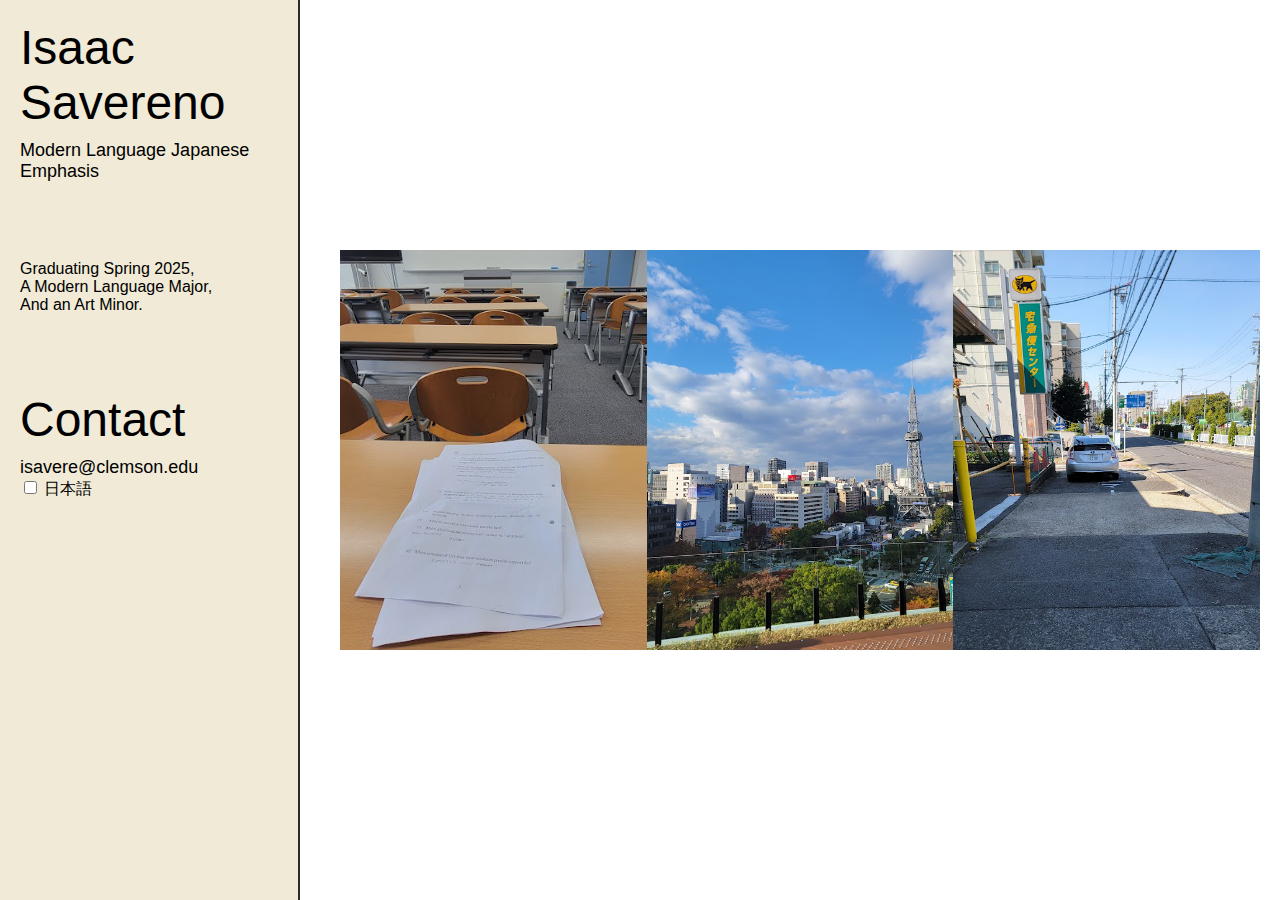
<file: language/homepage.html>
<!DOCTYPE html>
<html lang="en">
<head>
    <meta charset="UTF-8">
    <meta name="viewport" content="width=device-width, initial-scale=1.0">
    <title>Stationary Sidebar</title>
<link href="css side bar.css" rel="stylesheet" type="text/css">
<link href="imagehover.css" rel="stylesheet" type="text/css">
</head>
<body>
    <div class="sidebar">
        <div id="content-container">
            <div class="name">Isaac Savereno</div>
            <div class="subheading">Modern Language Japanese Emphasis</div>

            <div class="section">
                Graduating Spring 2025,<br>
                A Modern Language Major,<br>
                And an Art Minor.
            </div>

            <div class="contact-title">Contact</div>
            <div class="contact-email">isavere@clemson.edu</div>
        </div>

        <div class="toggle-container">
            <label>
                <input type="checkbox" id="languageToggle" onclick="toggleLanguage()"> 日本語
            </label>
        </div>
    </div>

    <div class="content">
        <div class="image-container">
            <div class="image-box image1">
                <div class="hover-text">Course Work</div>
            </div>
            <div class="image-box image2">
                <div class="hover-text">Study Abroad</div>
            </div>
            <div class="image-box image3">
                <div class="hover-text">Resume</div>
            </div>
        </div>
    </div>

    <script>
        const translations = {
            "Isaac Savereno": "アイザック",
            "Modern Language Japanese Emphasis": "現代語学 日本語専攻",
            "Graduating Spring 2025,": "2025年春卒業予定、",
            "A Modern Language Major,": "現代語学専攻、",
            "And an Art Minor.": "美術副専攻。",
            "Contact": "連絡先",
            "Course Work": "プレースホルダー1",
            "Study Abroad": "プレースホルダー2",
            "Resume": "プレースホルダー3"
        };

        function toggleLanguage() {
            const isJapanese = document.getElementById('languageToggle').checked;
            document.querySelectorAll('#content-container *:not(input)').forEach(element => {
                const originalText = element.textContent.trim();
                if (isJapanese) {
                    element.textContent = translations[originalText] || originalText;
                } else {
                    const key = Object.keys(translations).find(key => translations[key] === originalText);
                    element.textContent = key || originalText;
                }
            });
        }
    </script>
</body>
</html>
</file>
<file: language/css side bar.css>
@charset "utf-8";
/* CSS Document */
body {
            margin: 0;
            padding: 0;
            font-family: 'Myriad Pro', sans-serif;
            display: flex;
        }

        .sidebar {
            width: 300px;
            height: 100vh; /* all the way height */
            position: fixed; /* fixed position */
            left: 0;
            top: 0;
            padding: 20px;
            box-sizing: border-box;
            background: #f0ead6;
            border-right: 2px solid #2a2a2a;
        }

        .name {
            font-size: 48px;
            margin-bottom: 10px;
        }

        .subheading {
            font-size: 18px;
            margin-bottom: 78px;
        }

        .section {
            margin-bottom: 78px;
        }

        .contact-title {
            font-size: 48px;
            margin-bottom: 10px;
        }

        .contact-email {
            font-size: 18px;
        }
       .content {
            margin-left: 320px; /* Ensure content does not overlap sidebar */
            padding: 20px;
            display: flex;
            justify-content: center; /* Center content horizontally */
            align-items: center; /* Center vertically */
            height: 100vh; /* Full viewport height */
            box-sizing: border-box;
            width: calc(100% - 320px); /* Take remaining width after sidebar */
        }
</file>
<file: language/imagehover.css>
@charset "utf-8";
/* CSS Document */
       .image-container {
            display: flex;
            justify-content: space-around; /* Evenly distribute images on any screen size */
            width: 100%;
        }

        .image-box {
            position: relative;
            width: 400px;
            height: 400px;
            background-size: cover;
            background-position: center;
        }

    .image-box .hover-text {
            position: absolute;
            background: black;
            color: white;
            text-align: center;
            opacity: 0;
            white-space: nowrap;
			font-size: 24px;
        }


        .image-box:hover .hover-text {
            opacity: 1;
        }


        .image1 {
            background-image: url("courseowrk image.png"); 

        }

        .image2 {
            background-image: url("resume image.png"); 

        }

        .image3 {
            background-image: url("studyabroad image.png"); 


        }
        .image1 .hover-text {
            top: 10px;
            left: -30px; /* Left corner */
        }

        .image2 .hover-text {
            bottom: 10px;
            right: -30px; /* Right corner */
        }

        .image3 .hover-text {
            top: 10px;
            right: -30px; /* Right corner */
        }
</file>
